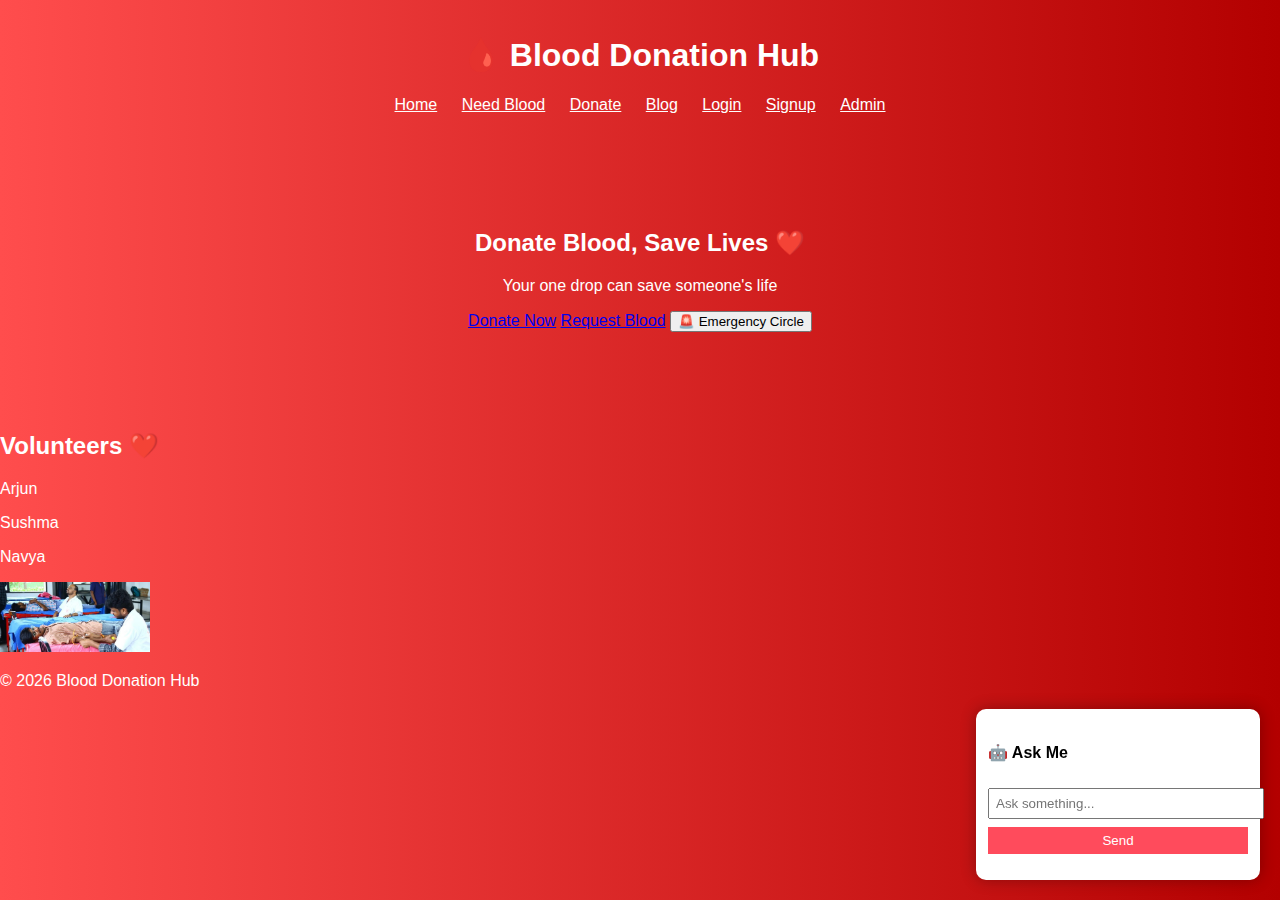
<file: index.html>
<!DOCTYPE html>
<html lang="en">
<head>
    <meta charset="UTF-8">
    <title>Blood Donation Hub</title>
    <link rel="stylesheet" href="style.css">
</head>
<body>

<!-- Navbar -->
<header>
    <h1>🩸 Blood Donation Hub</h1>
    <nav>
        <a href="index.html">Home</a>
        <a href="needblood.html">Need Blood</a>
        <a href="donateblood.html">Donate</a>
        <a href="blog.html">Blog</a>
        <a href="login.html">Login</a>
        <a href="signup.html">Signup</a>
        <a href="admin.html">Admin</a>
    </nav>
</header>

<!-- Hero Section -->
<section class="hero">
    <h2>Donate Blood, Save Lives ❤️</h2>
    <p>Your one drop can save someone's life</p>

    <div class="buttons">
        <a href="donateblood.html">Donate Now</a>
        <a href="needblood.html">Request Blood</a>
        <a href="circle.html"><button>🚨 Emergency Circle</button></a>
    </div>
</section>

<!-- Profile Section -->
<section class="profile-section">
    <div class="container">

        <div class="left">
            <h2>Volunteers ❤️</h2>
            <p>Arjun</p>
            <p>Sushma</p>
            <p>Navya</p>
        </div>

        <div class="right">
            <img src="myphoto.jpeg .jpeg" width="150">
        </div>

    </div>
</section>

<!-- 🤖 CHATBOT -->
<div style="position:fixed; bottom:20px; right:20px; width:260px; background:white; border-radius:10px; padding:12px; box-shadow:0 0 15px rgba(0,0,0,0.3); z-index:999;">

    <h4 style="color:black;">🤖 Ask Me</h4>

    <input type="text" id="userInput" placeholder="Ask something..." 
           style="width:100%; padding:6px; margin-top:5px;">
    
    <button onclick="chatbot()" 
            style="width:100%; margin-top:8px; padding:6px; background:#ff4b5c; color:white; border:none;">
        Send
    </button>

    <p id="response" style="margin-top:10px; color:black; font-size:14px; font-weight:bold;"></p>

</div>

<!-- Footer -->
<footer>
    <p>© 2026 Blood Donation Hub</p>
</footer>

<!-- ✅ WORKING CHATBOT SCRIPT -->
<script>
function chatbot() {

    let input = document.getElementById("userInput").value.toLowerCase();
    let output = document.getElementById("response");

    if (input === "") {
        output.innerText = "⚠ Please type something";
        return;
    }

    let reply = "";

    if (input.includes("o+")) {
        reply = "O+ can receive from O+ and O-";
    } 
    else if (input.includes("a+")) {
        reply = "A+ can receive from A+, A-, O+, O-";
    } 
    else if (input.includes("b+")) {
        reply = "B+ can receive from B+, B-, O+, O-";
    } 
    else if (input.includes("ab+")) {
        reply = "AB+ can receive from all blood groups";
    } 
    else if (input.includes("eligible")) {
        reply = "Age 18-65, weight above 50kg";
    } 
    else if (input.includes("hi") || input.includes("hello")) {
        reply = "Hello broh 😊 Ask me about blood donation!";
    } 
    else {
        reply = "❓ Try typing: O+, A+, eligible";
    }

    output.innerText = reply;
}
</script>

</body>
</html>
</file>
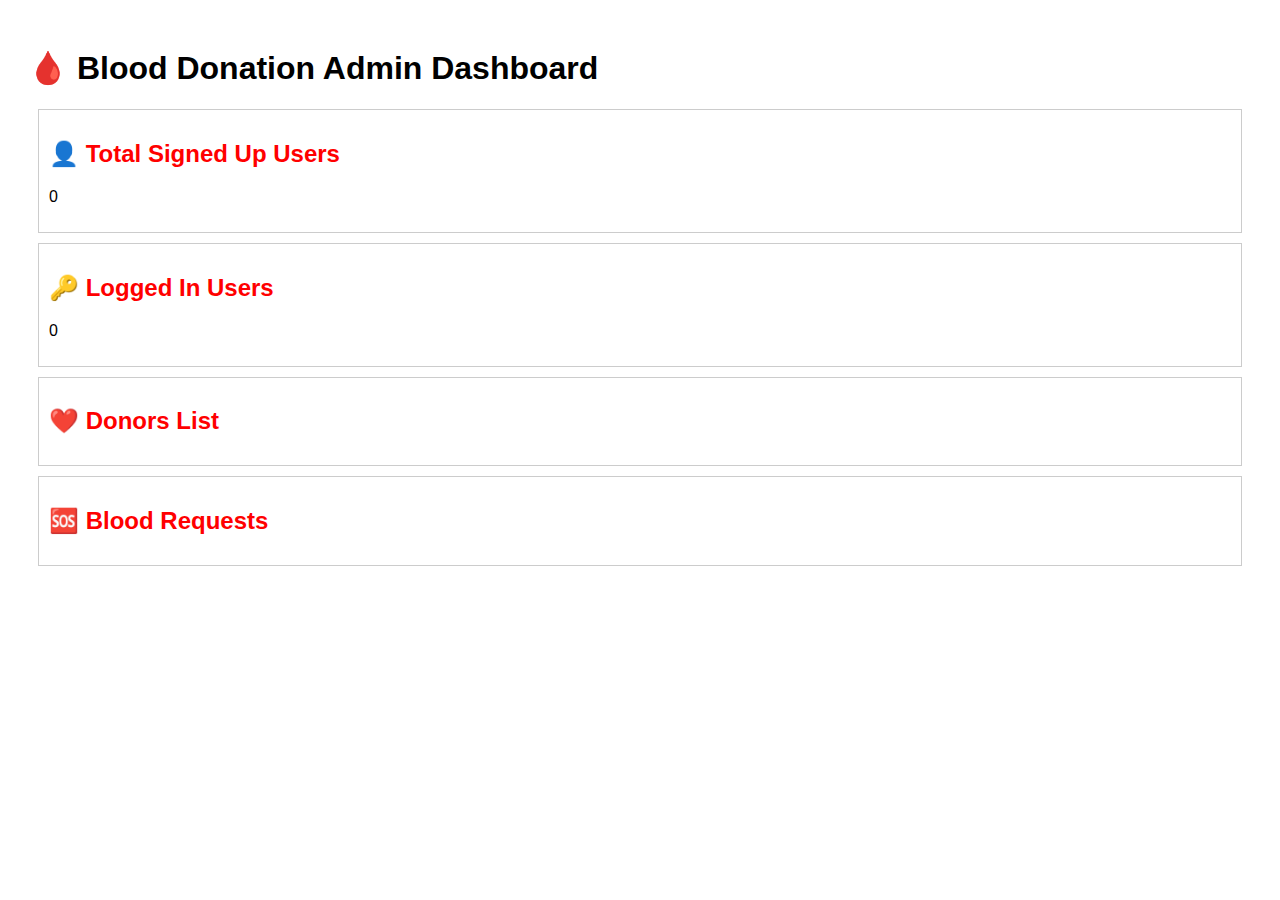
<file: admin.html>
<!DOCTYPE html>
<html>
<head>
    <title>Admin Dashboard</title>
    <style>
        body { font-family: Arial; padding: 20px; }
        h2 { color: red; }
        .box { border: 1px solid #ccc; padding: 10px; margin: 10px; }
    </style>
</head>
<body>

<h1>🩸 Blood Donation Admin Dashboard</h1>

<div class="box">
    <h2>👤 Total Signed Up Users</h2>
    <p id="signupCount"></p>
</div>

<div class="box">
    <h2>🔑 Logged In Users</h2>
    <p id="loginCount"></p>
</div>

<div class="box">
    <h2>❤️ Donors List</h2>
    <div id="donorList"></div>
</div>

<div class="box">
    <h2>🆘 Blood Requests</h2>
    <div id="requestList"></div>
</div>

<script>

// SIGNUP COUNT
let users = JSON.parse(localStorage.getItem("users")) || [];
document.getElementById("signupCount").innerText = users.length;

// LOGIN COUNT
let logins = JSON.parse(localStorage.getItem("logins")) || [];
document.getElementById("loginCount").innerText = logins.length;

// DONORS
let donors = JSON.parse(localStorage.getItem("donors")) || [];
let donorHTML = "";
donors.forEach(d => {
    donorHTML += `<p>${d.name} - ${d.blood}</p>`;
});
document.getElementById("donorList").innerHTML = donorHTML;

// REQUESTS
let requests = JSON.parse(localStorage.getItem("requests")) || [];
let requestHTML = "";
requests.forEach(r => {
    requestHTML += `<p>${r.name} needs ${r.blood}</p>`;
});
document.getElementById("requestList").innerHTML = requestHTML;

</script>

</body>
</html>
</file>
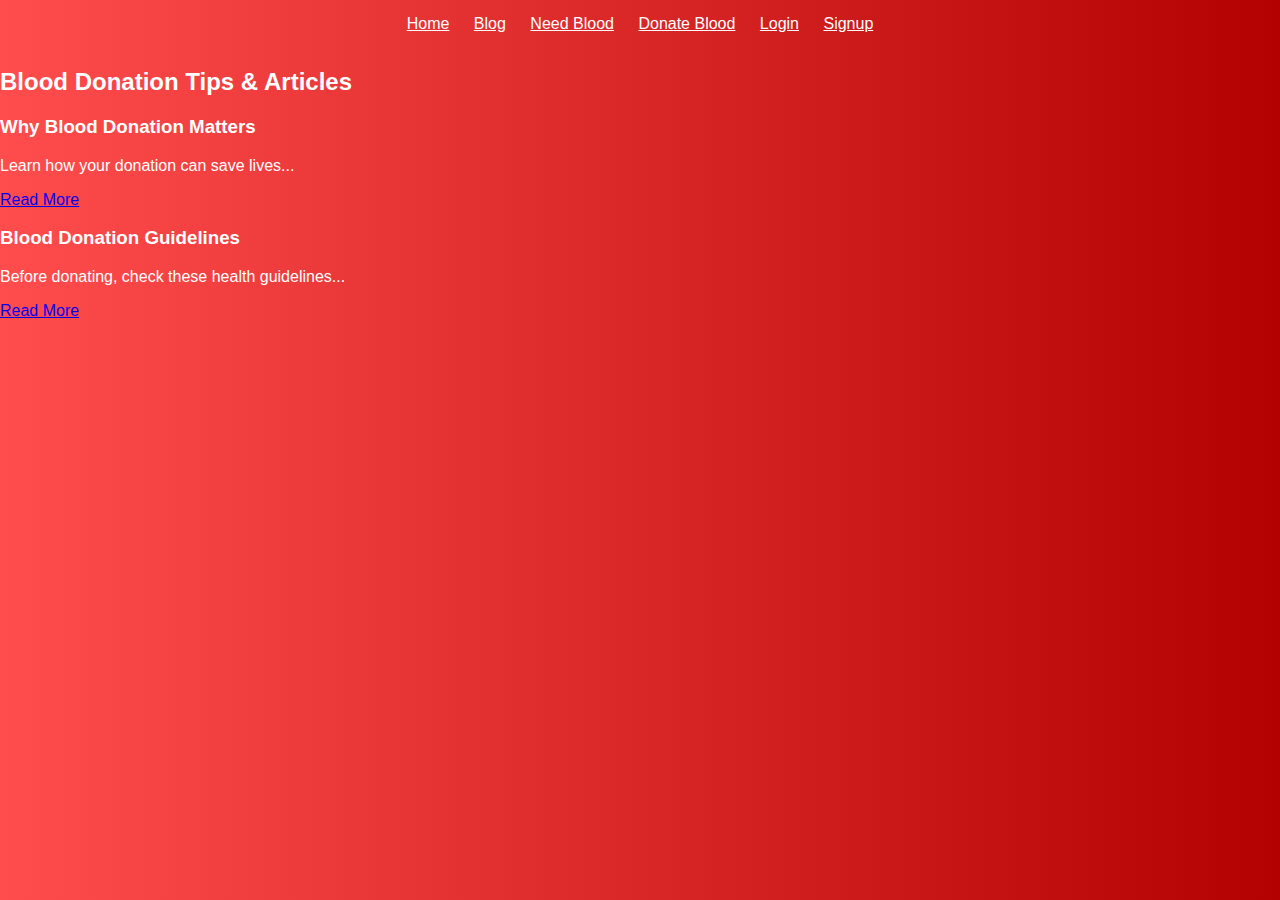
<file: blog.html>
<!DOCTYPE html>
<html lang="en">
<head>
    <meta charset="UTF-8">
    <meta name="viewport" content="width=device-width, initial-scale=1.0">
    <title>Blog - Blood Donation Hub</title>
    <link rel="stylesheet" href="style.css">
</head>
<body>
    <header>
        <nav>
            <a href="index.html">Home</a>
            <a href="blog.html">Blog</a>
            <a href="needblood.html">Need Blood</a>
            <a href="donateblood.html">Donate Blood</a>
            <a href="login.html">Login</a>
            <a href="signup.html">Signup</a>
        </nav>
    </header>

    <section class="blog">
        <h2>Blood Donation Tips & Articles</h2>
        <div class="blog-post">
            <h3>Why Blood Donation Matters</h3>
            <p>Learn how your donation can save lives...</p>
            <a href="#">Read More</a>
        </div>
        <div class="blog-post">
            <h3>Blood Donation Guidelines</h3>
            <p>Before donating, check these health guidelines...</p>
            <a href="#">Read More</a>
        </div>
    </section>

    <script src="script.js"></script>
</body>
</html>
</file>
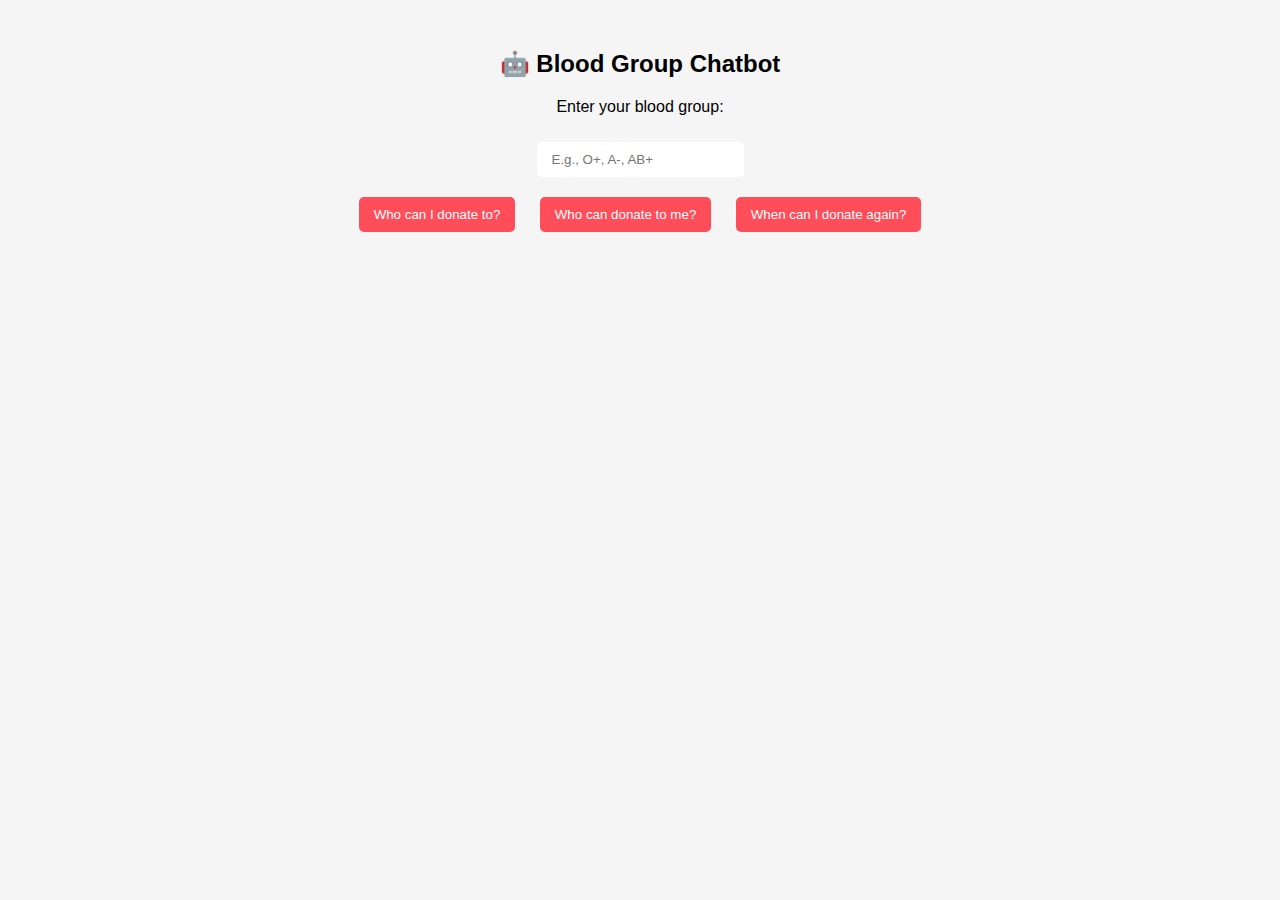
<file: chatbot.html>
<!DOCTYPE html>
<html>
<head>
    <title>Blood Donation Chatbot</title>
    <style>
        body {
            font-family: Arial;
            text-align: center;
            background-color: #f5f5f5;
        }

        .chat-container {
            margin-top: 50px;
        }

        input, button {
            margin: 10px;
            padding: 10px 15px;
            border: none;
            border-radius: 5px;
            cursor: pointer;
        }

        button {
            background-color: #ff4d5a;
            color: white;
        }

        .response {
            margin-top: 20px;
            font-weight: bold;
        }
    </style>
</head>
<body>

<div class="chat-container">
    <h2>🤖 Blood Group Chatbot</h2>

    <p>Enter your blood group:</p>
    <input type="text" id="bloodInput" placeholder="E.g., O+, A-, AB+">

    <div class="options">
        <button onclick="reply('donate')">Who can I donate to?</button>
        <button onclick="reply('receive')">Who can donate to me?</button>
        <button onclick="reply('time')">When can I donate again?</button>
    </div>

    <div class="response" id="responseBox"></div>
</div>

<script src="script.js"></script>
</body>
</html>
</file>
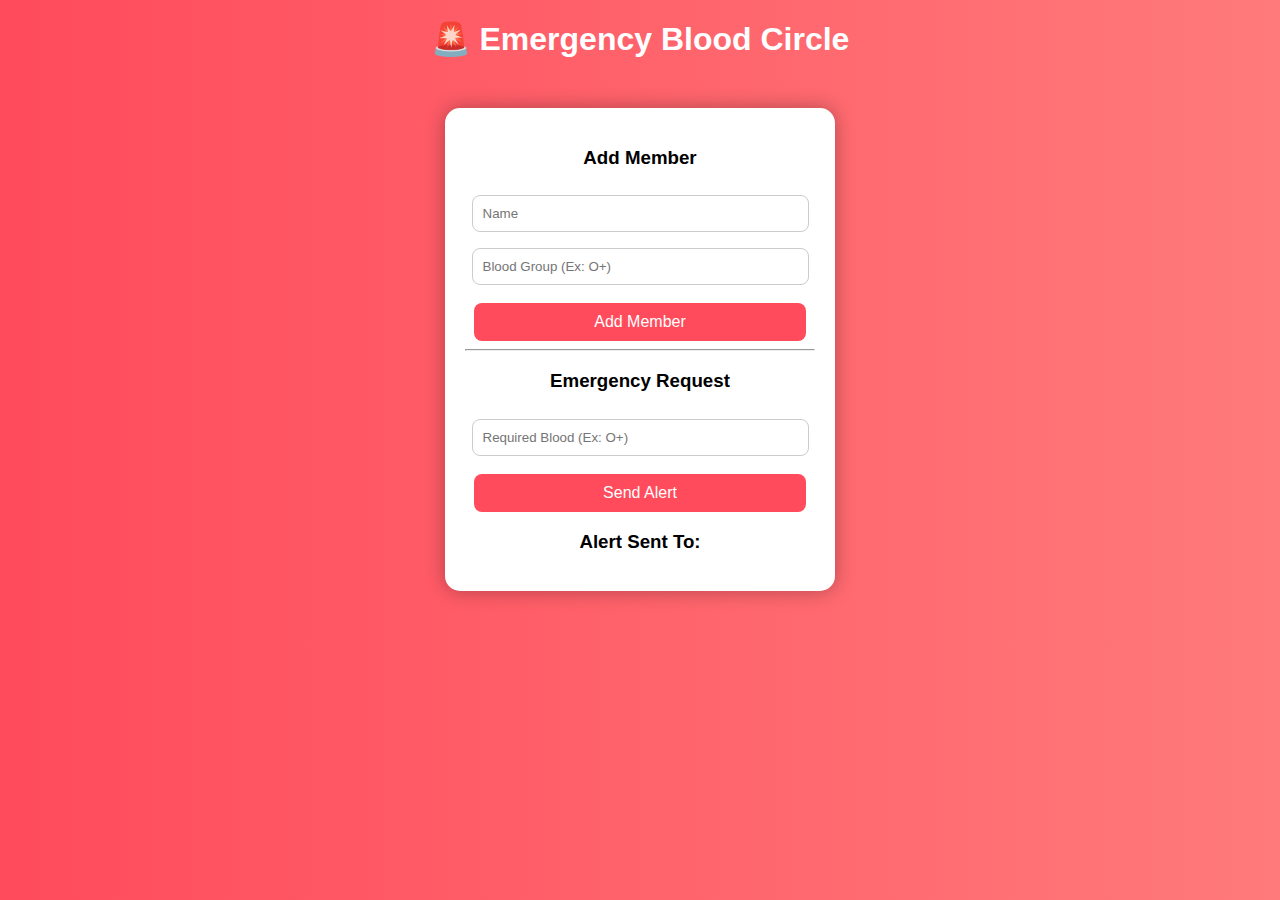
<file: circle .html>
<!DOCTYPE html>
<html lang="en">
<head>
<meta charset="UTF-8">
<title>Emergency Blood Circle</title>

<style>
    body {
        font-family: Arial;
        background: linear-gradient(to right, #ff4b5c, #ff7a7a);
        margin: 0;
        padding: 0;
        text-align: center;
        color: white;
    }

    .container {
        background: white;
        color: black;
        width: 350px;
        margin: 50px auto;
        padding: 20px;
        border-radius: 15px;
        box-shadow: 0px 0px 20px rgba(0,0,0,0.3);
    }

    h1 {
        margin-top: 20px;
    }

    input {
        width: 90%;
        padding: 10px;
        margin: 8px 0;
        border-radius: 8px;
        border: 1px solid #ccc;
    }

    button {
        width: 95%;
        padding: 10px;
        margin-top: 10px;
        border: none;
        border-radius: 8px;
        background: #ff4b5c;
        color: white;
        font-size: 16px;
        cursor: pointer;
    }

    button:hover {
        background: #e63e50;
    }

    ul {
        list-style: none;
        padding: 0;
    }

    li {
        background: #ffe5e8;
        margin: 5px;
        padding: 10px;
        border-radius: 8px;
    }
</style>
</head>

<body>

<h1>🚨 Emergency Blood Circle</h1>

<div class="container">

    <h3>Add Member</h3>
    <input type="text" id="name" placeholder="Name">
    <input type="text" id="blood" placeholder="Blood Group (Ex: O+)">
    <button onclick="addMember()">Add Member</button>

    <hr>

    <h3>Emergency Request</h3>
    <input type="text" id="needBlood" placeholder="Required Blood (Ex: O+)">
    <button onclick="sendAlert()">Send Alert</button>

    <h3>Alert Sent To:</h3>
    <ul id="result"></ul>

</div>

<script>
    function getMembers() {
        return JSON.parse(localStorage.getItem("circle")) || [];
    }

    function saveMembers(data) {
        localStorage.setItem("circle", JSON.stringify(data));
    }

    function addMember() {
        let name = document.getElementById("name").value;
        let blood = document.getElementById("blood").value;

        if(name === "" || blood === "") {
            alert("⚠ Please fill all fields");
            return;
        }

        let members = getMembers();
        members.push({ name, blood });

        saveMembers(members);

        alert("✅ Member added!");

        document.getElementById("name").value = "";
        document.getElementById("blood").value = "";
    }

    function sendAlert() {
        let needBlood = document.getElementById("needBlood").value;

        let members = getMembers();

        let matched = members.filter(m =>
            m.blood === needBlood || m.blood === "O-"
        );

        let list = document.getElementById("result");
        list.innerHTML = "";

        if (matched.length === 0) {
            list.innerHTML = "<li>❌ No members found</li>";
        } else {
            matched.forEach(m => {
                let li = document.createElement("li");
                li.textContent = "🚨 " + m.name + " (" + m.blood + ")";
                list.appendChild(li);
            });
        }
    }
</script>

</body>
</html>
</file>
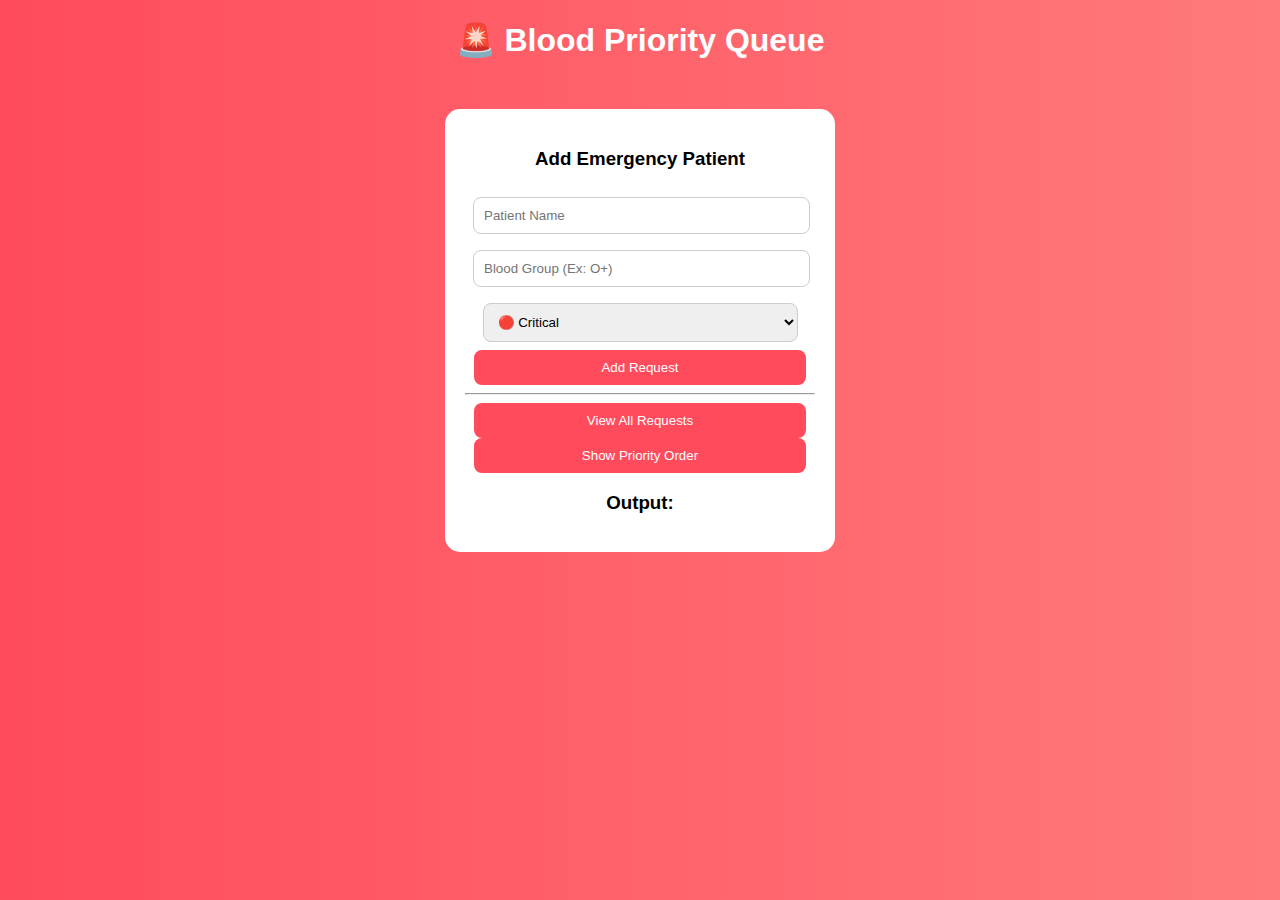
<file: circle.html>
<!DOCTYPE html>
<html lang="en">
<head>
<meta charset="UTF-8">
<title>Blood Priority Queue</title>

<style>
body {
    font-family: Arial;
    background: linear-gradient(to right, #ff4b5c, #ff7a7a);
    text-align: center;
    color: white;
}

.container {
    background: white;
    color: black;
    width: 350px;
    margin: 50px auto;
    padding: 20px;
    border-radius: 15px;
}

input, select {
    width: 90%;
    padding: 10px;
    margin: 8px;
    border-radius: 8px;
    border: 1px solid #ccc;
}

button {
    width: 95%;
    padding: 10px;
    background: #ff4b5c;
    color: white;
    border: none;
    border-radius: 8px;
    cursor: pointer;
}

button:hover {
    background: #e63e50;
}

li {
    background: #ffe5e8;
    margin: 5px;
    padding: 10px;
    border-radius: 8px;
}
</style>
</head>

<body>

<h1>🚨 Blood Priority Queue</h1>

<div class="container">

    <h3>Add Emergency Patient</h3>
    <input type="text" id="pname" placeholder="Patient Name">
    <input type="text" id="pblood" placeholder="Blood Group (Ex: O+)">

    <select id="priority">
        <option value="3">🔴 Critical</option>
        <option value="2">🟠 Medium</option>
        <option value="1">🟢 Low</option>
    </select>

    <button onclick="addRequest()">Add Request</button>

    <hr>

    <!-- NEW BUTTON -->
    <button onclick="showAllRequests()">View All Requests</button>

    <button onclick="showPriority()">Show Priority Order</button>

    <h3>Output:</h3>
    <ul id="result"></ul>

</div>

<script>

// Get data
function getRequests() {
    return JSON.parse(localStorage.getItem("requests")) || [];
}

// Save data
function saveRequests(data) {
    localStorage.setItem("requests", JSON.stringify(data));
}

// Add request
function addRequest() {
    let name = document.getElementById("pname").value;
    let blood = document.getElementById("pblood").value;
    let priority = parseInt(document.getElementById("priority").value);

    if(name === "" || blood === "") {
        alert("⚠ Fill all fields");
        return;
    }

    let requests = getRequests();

    requests.push({
        name: name,
        blood: blood,
        priority: priority,
        time: Date.now()
    });

    saveRequests(requests);

    alert("✅ Request Added");

    document.getElementById("pname").value = "";
    document.getElementById("pblood").value = "";
}

// 🔥 SHOW ALL REQUESTS (NEW)
function showAllRequests() {
    let requests = getRequests();
    let list = document.getElementById("result");
    list.innerHTML = "";

    if (requests.length === 0) {
        list.innerHTML = "<li>No requests found</li>";
        return;
    }

    requests.forEach((r, index) => {
        let li = document.createElement("li");

        let pText = r.priority == 3 ? "🔴 Critical" :
                    r.priority == 2 ? "🟠 Medium" : "🟢 Low";

        li.textContent =
            (index + 1) + ". " + r.name +
            " (" + r.blood + ") - " + pText;

        list.appendChild(li);
    });
}

// SORTED PRIORITY VIEW
function showPriority() {
    let requests = getRequests();

    requests.sort((a, b) => {
        if (b.priority !== a.priority) {
            return b.priority - a.priority;
        }
        return a.time - b.time;
    });

    let list = document.getElementById("result");
    list.innerHTML = "";

    requests.forEach((r, index) => {
        let li = document.createElement("li");

        let pText = r.priority == 3 ? "🔴 Critical" :
                    r.priority == 2 ? "🟠 Medium" : "🟢 Low";

        li.textContent =
            (index + 1) + "️⃣ " + r.name +
            " (" + r.blood + ") - " + pText;

        list.appendChild(li);
    });
}

</script>

</body>
</html>
</file>
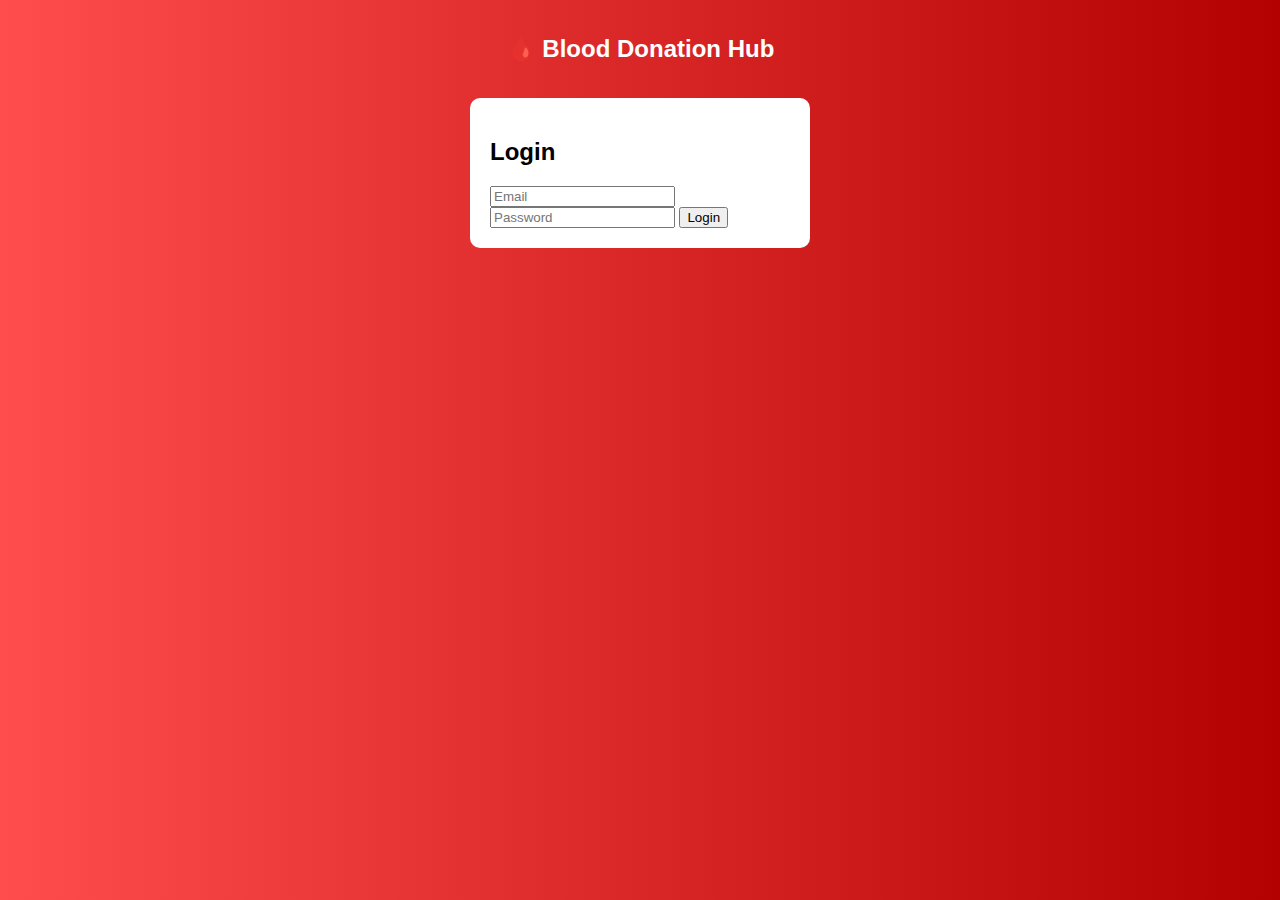
<file: login.html>
<!DOCTYPE html>
<html lang="en">

<head>
    <meta charset="UTF-8">
    <meta name="viewport" content="width=device-width, initial-scale=1.0">
    <title>Login</title>
    <link rel="stylesheet" href="style.css">
</head>

<body>

    <header>
        <h2 class="logo">🩸 Blood Donation Hub</h2>
    </header>

    <form id="loginForm">
        <h2>Login</h2>

        <input type="email" placeholder="Email" required>
        <input type="password" placeholder="Password" required>

        <button type="submit">Login</button>
    </form>

    <script src="script.js"></script>
</body>

</html>
</file>
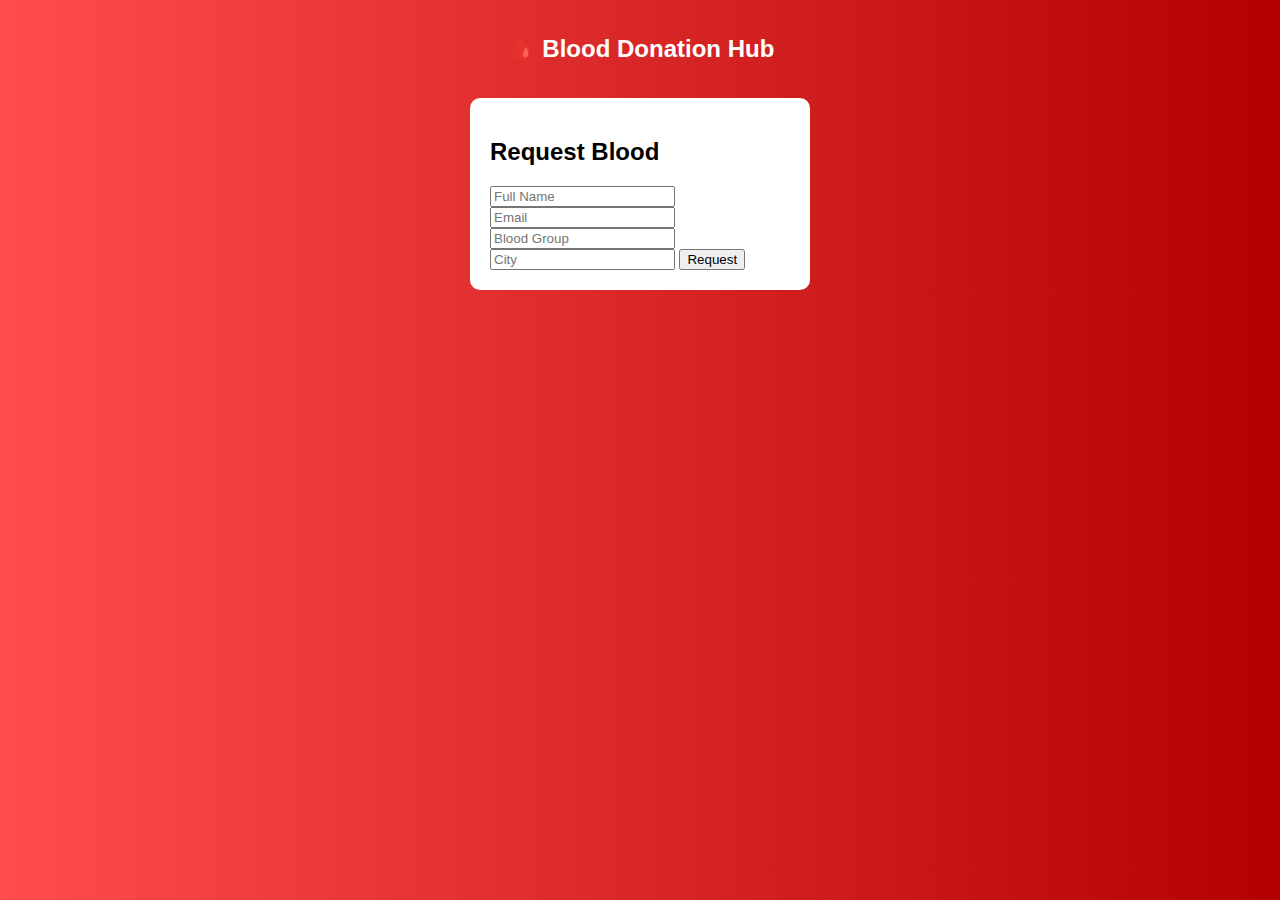
<file: needblood.html>
<!DOCTYPE html>
<html lang="en">

<head>
    <meta charset="UTF-8">
    <meta name="viewport" content="width=device-width, initial-scale=1.0">
    <title>Need Blood</title>
    <link rel="stylesheet" href="style.css">
</head>

<body>

    <header>
        <h2 class="logo">🩸 Blood Donation Hub</h2>
    </header>

    <form id="requestForm">
        <h2>Request Blood</h2>

        <input type="text" placeholder="Full Name" required>
        <input type="email" placeholder="Email" required>
        <input type="text" placeholder="Blood Group" required>
        <input type="text" placeholder="City" required>

        <button type="submit">Request</button>
    </form>

    <script src="script.js"></script>
</body>

</html>
</file>
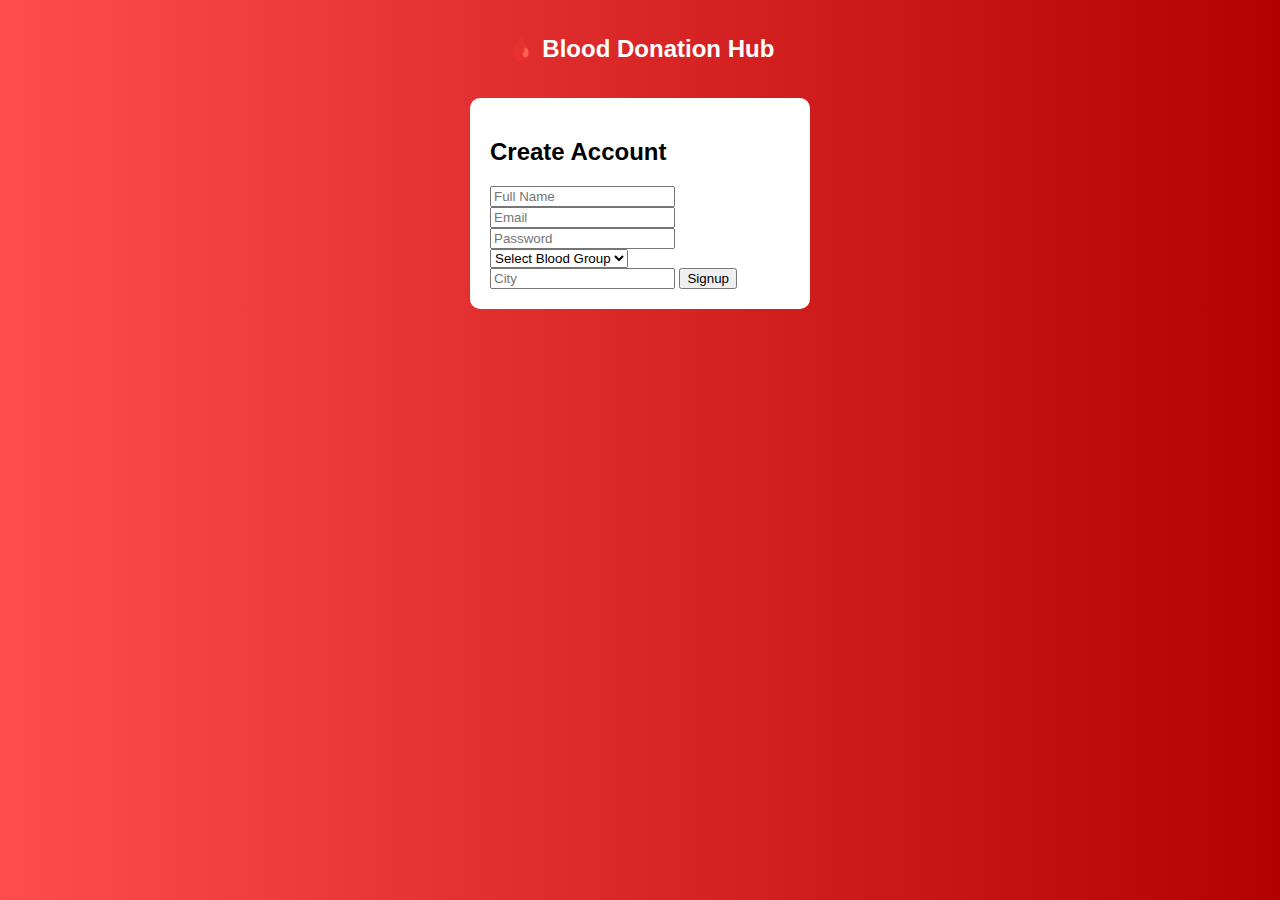
<file: signup.html>
<!DOCTYPE html>
<html lang="en">

<head>
     <meta charset="UTF-8">
     <meta name="viewport" content="width=device-width, initial-scale=1.0">
     <title>Signup</title>
     <link rel="stylesheet" href="style.css">
</head>

<body>

     <header>
          <h2 class="logo">🩸 Blood Donation Hub</h2>
     </header>

     <form id="signupForm">
          <h2>Create Account</h2>

          <input type="text" placeholder="Full Name" required>
          <input type="email" placeholder="Email" required>
          <input type="password" placeholder="Password" required>

          <select required>
               <option value="">Select Blood Group</option>
               <option>A+</option>
               <option>B+</option>
               <option>O+</option>
               <option>AB+</option>
          </select>

          <input type="text" placeholder="City" required>

          <button type="submit">Signup</button>
     </form>

     <script src="script.js"></script>
</body>

</html>
</file>
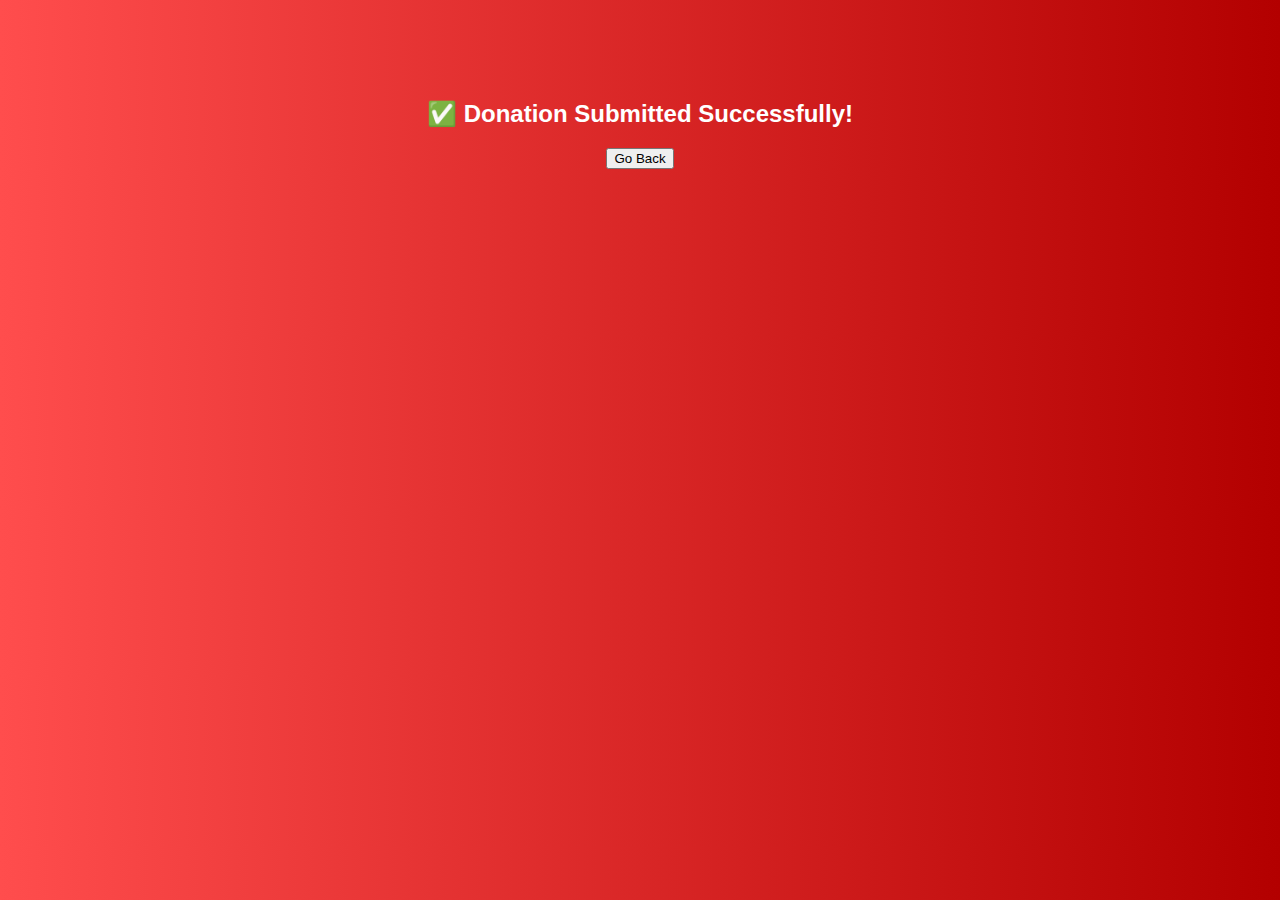
<file: success.html>
<!DOCTYPE html>
<html>

<head>
     <title>Success</title>
     <link rel="stylesheet" href="style.css">
</head>

<body>

     <div class="message-box">
          <h2>✅ Donation Submitted Successfully!</h2>
          <button onclick="window.location.href='index.html'">Go Back</button>
     </div>

</body>

</html>
</file>
<file: style.css>
body {
    margin: 0;
    font-family: Arial;
    background: linear-gradient(to right, #ff4d4d, #b30000);
    color: white;
}

header {
    text-align: center;
    padding: 15px;
}

nav a {
    color: white;
    margin: 10px;
}

.hero {
    text-align: center;
    padding: 80px;
}

.hero-img {
    width: 300px;
    border-radius: 10px;
}

.btn {
    background: white;
    color: red;
    padding: 10px;
}

.btn-outline {
    border: 2px solid white;
    padding: 10px;
}

form {
    width: 300px;
    margin: auto;
    background: white;
    color: black;
    padding: 20px;
    border-radius: 10px;
}

.image-section img {
    width: 300px;
    display: block;
    margin: auto;
}

.card {
    background: white;
    color: black;
    width: 300px;
    margin: 20px auto;
    padding: 20px;
}

.card img {
    width: 100%;
}

.video-container {
    text-align: center;
}

.blog-video {
    width: 80%;
}

.message-box {
    text-align: center;
    margin-top: 100px;
}
</file>
